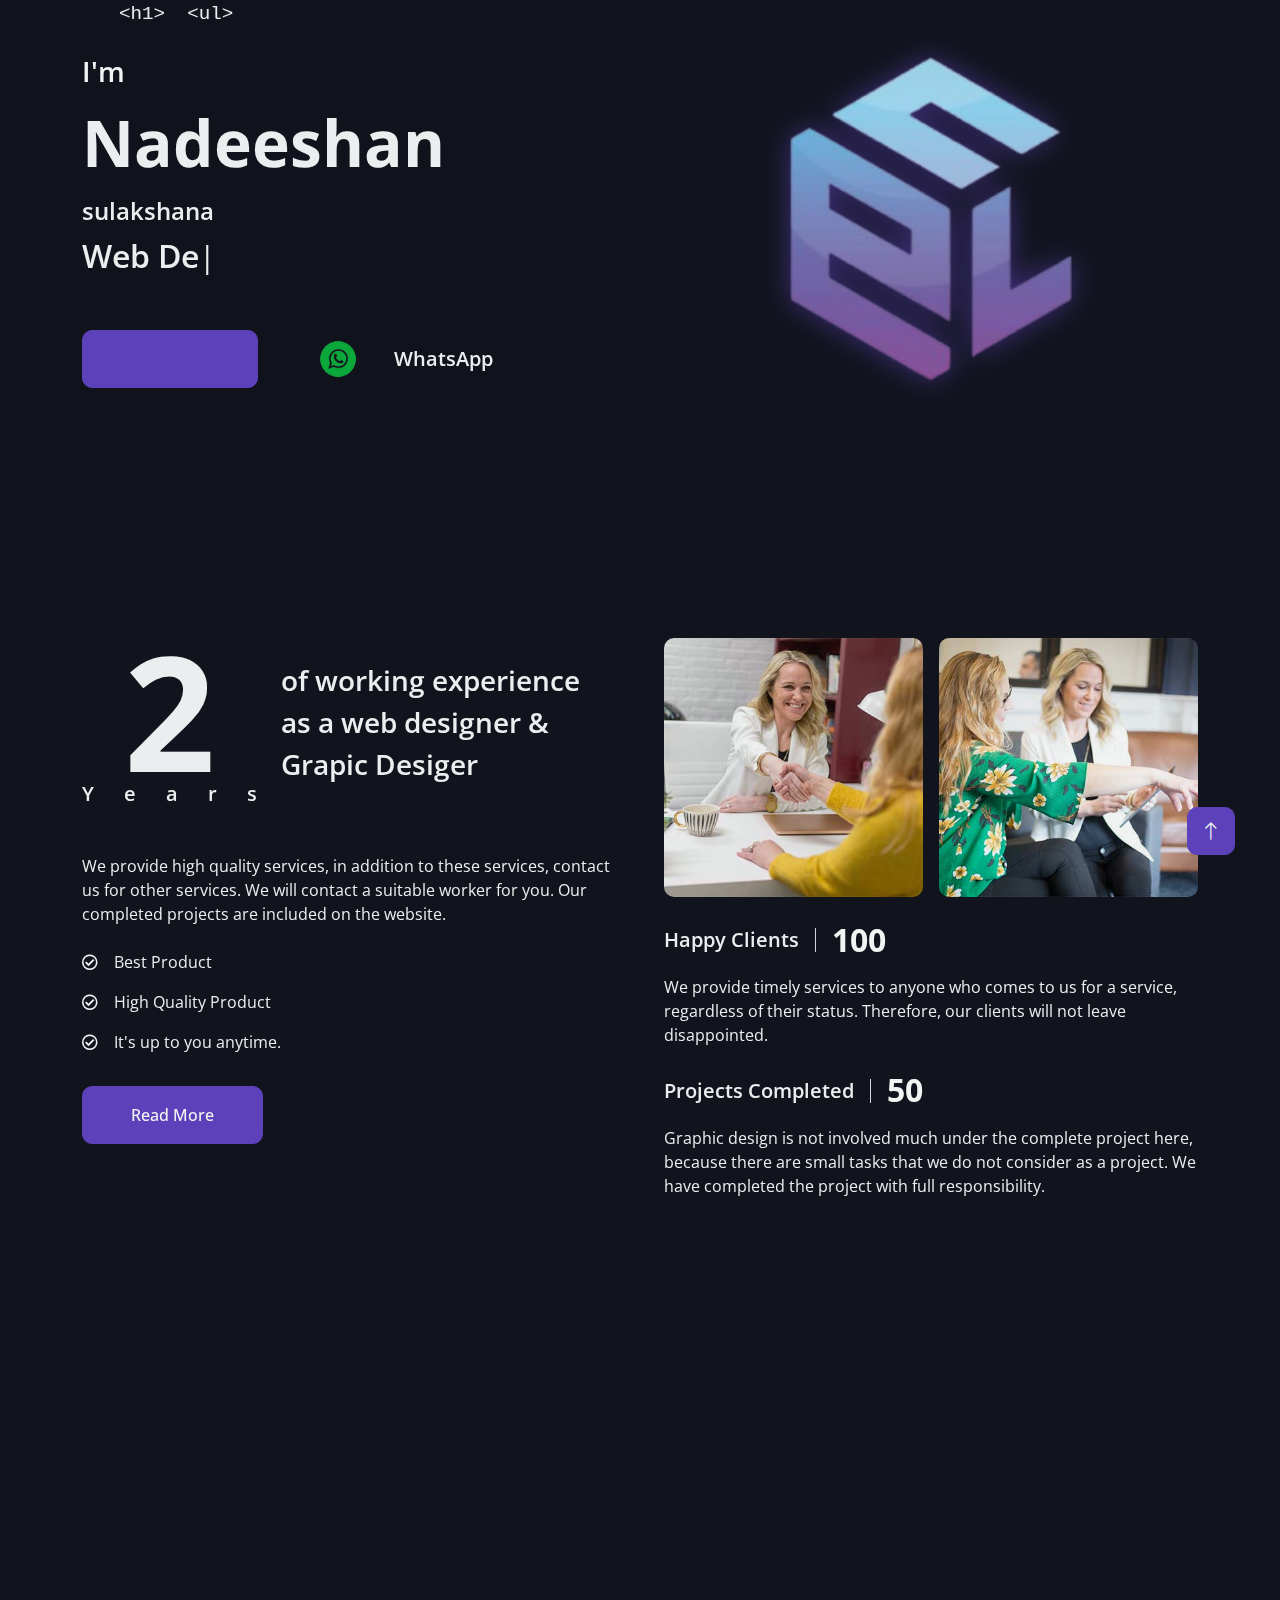
<file: index.html>
<!DOCTYPE html>
<html lang="en">

<head>
    <meta charset="utf-8">
    <title>evozi store</title>
    <meta content="width=device-width, initial-scale=1.0" name="viewport">
    <meta content="" name="keywords">
    <meta content="" name="description">

    <!-- Favicon -->
    <link href="img/favicon.ico" rel="icon">

    <!-- Google Web Fonts -->
    <link rel="preconnect" href="https://fonts.googleapis.com">
    <link rel="preconnect" href="https://fonts.gstatic.com" crossorigin>
    <link href="https://fonts.googleapis.com/css2?family=Open+Sans:wght@400;500;600;700;800&display=swap" rel="stylesheet"> 

    <!-- Icon Font Stylesheet -->
    <link href="https://cdnjs.cloudflare.com/ajax/libs/font-awesome/5.10.0/css/all.min.css" rel="stylesheet">
    <link href="https://cdn.jsdelivr.net/npm/bootstrap-icons@1.4.1/font/bootstrap-icons.css" rel="stylesheet">

    <!-- Libraries Stylesheet -->
    <link href="lib/animate/animate.min.css" rel="stylesheet">
    <link href="lib/lightbox/css/lightbox.min.css" rel="stylesheet">
    <link href="lib/owlcarousel/assets/owl.carousel.min.css" rel="stylesheet">

    <!-- Customized Bootstrap Stylesheet -->
    <link href="css/bootstrap.min.css" rel="stylesheet">

    <!-- Template Stylesheet -->
    <link href="css/style.css" rel="stylesheet">

    <!-- HTML Rain Effect -->
    <style>
        body {
            opacity: 0.95;
            position: relative;
            overflow-x: hidden;
        }
        
        .html-rain {
            position: fixed;
            top: 0;
            left: 0;
            width: 100%;
            height: 100%;
            pointer-events: none;
            z-index: 0;
        }
        
        .html-tag {
            position: fixed;
            font-family: monospace;
            font-size: 1.2rem;
            animation: rainFall linear infinite;
            text-shadow: 0 0 5px rgba(255, 255, 255, 0.1);
        }
        
        .html-tag:nth-child(5n+1) { color: rgba(147, 51, 234, 0.3); }  /* Purple */
        .html-tag:nth-child(5n+2) { color: rgba(59, 130, 246, 0.3); }  /* Blue */
        .html-tag:nth-child(5n+3) { color: rgba(236, 72, 153, 0.3); }  /* Pink */
        .html-tag:nth-child(5n+4) { color: rgba(34, 197, 94, 0.3); }   /* Green */
        .html-tag:nth-child(5n+5) { color: rgba(249, 115, 22, 0.3); }  /* Orange */
        
        @keyframes rainFall {
            0% {
                transform: translateY(-100%);
                opacity: 0;
            }
            50% {
                opacity: 0.4;
            }
            100% {
                transform: translateY(100vh);
                opacity: 0;
            }
        }
    </style>

    <script>
        document.addEventListener('DOMContentLoaded', function() {
            const container = document.createElement('div');
            container.className = 'html-rain';
            document.body.appendChild(container);
            
            const tags = ['<div>', '<span>', '<p>', '<a>', '<h1>', '<nav>', '<img>', '<ul>', '<li>'];
            
            function createTag() {
                const tag = document.createElement('div');
                tag.className = 'html-tag';
                tag.textContent = tags[Math.floor(Math.random() * tags.length)];
                tag.style.left = Math.random() * 100 + 'vw';
                tag.style.animationDuration = (Math.random() * 3 + 2) + 's';
                container.appendChild(tag);
                
                setTimeout(() => {
                    tag.remove();
                }, 5000);
            }
            
            setInterval(createTag, 300);
        });
    </script>
</head>

<body data-bs-spy="scroll" data-bs-target=".navbar" data-bs-offset="51" class="bg-dark text-light">
    <!-- Spinner Start -->
    <div id="spinner" class="show bg-white position-fixed translate-middle w-100 vh-100 top-50 start-50 d-flex align-items-center justify-content-center">
        <div class="spinner-border text-primary" style="width: 3rem; height: 3rem;" role="status">
            <span class="sr-only">Loading...</span>
        </div>
    </div>
    <!-- Spinner End -->


        <!-- Navbar Start -->
        <nav class="navbar navbar-expand-lg bg-dark navbar-dark fixed-top shadow py-3 px-4">
            <a href="index.html" class="navbar-brand">
                <img src="img/logo.png" alt="evozi store" class="navbar-logo">
            </a>
            <button type="button" class="navbar-toggler" data-bs-toggle="collapse" data-bs-target="#navbarCollapse">
                <span class="navbar-toggler-icon"></span>
            </button>
            <div class="collapse navbar-collapse" id="navbarCollapse">
                <div class="navbar-nav ms-auto">
                    <a href="#home" class="nav-item nav-link active">Home</a>
                    <a href="#about" class="nav-item nav-link">About</a>
                    <a href="#skill" class="nav-item nav-link">Skills</a>
                    <a href="#service" class="nav-item nav-link">Services</a>
                    <a href="#project" class="nav-item nav-link">Samples</a>
                    
                    <a href="#testimonial" class="nav-item nav-link">Testimonial</a>
                    <a href="#contact" class="btn btn-primary ms-3 px-4 py-2 d-flex align-items-center" style="height: 35px; margin-top: 2px;">Contact</a>
                </div>
                </div>
            </div>
        </nav>
        <!-- Navbar End -->
    <!-- Navbar End -->


    <!-- Header Start -->
    <div class="container-fluid bg-dark my-6 mt-0" id="home">
        <div class="container">
            <div class="row g-5 align-items-center">
                <div class="col-lg-6 py-6 pb-0 pt-lg-0">
                    <h3 class="text-primary mb-3">I'm</h3>
                    <h1 class="display-3 mb-3">Nadeeshan </h1><h4>sulakshana</h4>
                    <h2 class="typed-text-output d-inline"></h2>
                    <div class="typed-text d-none">Web Designer, Grapic Designer, Video Editor, UI Designer </div>
                    <div class="d-flex align-items-center pt-5">
                        <a href="" class="btn btn-primary py-3 px-4 me-5">
                            <span class="digit">0</span>
                            <span class="digit">7</span>
                            <span class="digit">1</span>
                            <span class="digit">8</span>
                            <span class="digit">7</span>
                            <span class="digit">7</span>
                            <span class="digit">4</span>
                            <span class="digit">0</span>
                            <span class="digit">2</span>
                            <span class="digit">5</span>
                        </a>
                        
                        <style>
                        .digit {
                            display: inline-block;
                            opacity: 0;
                            transform: translateY(-20px);
                            animation: digitFall 2s forwards infinite;
                        }
                        
                        @keyframes digitFall {
                            0% {
                                opacity: 0;
                                transform: translateY(-20px);
                            }
                            20% {
                                opacity: 1;
                                transform: translateY(0);
                            }
                            80% {
                                opacity: 1;
                                transform: translateY(0);
                            }
                            100% {
                                opacity: 0;
                                transform: translateY(20px);
                            }
                        }
                        
                        .digit:nth-child(1) { animation-delay: 0.1s; }
                        .digit:nth-child(2) { animation-delay: 0.2s; }
                        .digit:nth-child(3) { animation-delay: 0.3s; }
                        .digit:nth-child(4) { animation-delay: 0.4s; }
                        .digit:nth-child(5) { animation-delay: 0.5s; }
                        .digit:nth-child(6) { animation-delay: 0.6s; }
                        .digit:nth-child(7) { animation-delay: 0.7s; }
                        .digit:nth-child(8) { animation-delay: 0.8s; }
                        .digit:nth-child(9) { animation-delay: 0.9s; }
                        .digit:nth-child(10) { animation-delay: 1s; }
                        </style>
                        <a href="https://wa.me/94718774025" class="whatsapp-link" target="_blank">
                            <img src="img/whatsapp-icon.png" alt="WhatsApp" class="whatsapp-icon">
                        </a>
                        <h5 class="ms-4 mb-0 d-none d-sm-block">WhatsApp</h5>
                    </div>
                </div>
                <div class="col-lg-6 d-flex justify-content-center">
                    <img class="img-fluid animated-logo" src="img/logo.png" alt="logo">
                </div>
            </div>
        </div>
    </div>
    <!-- Header End -->


    <!-- Video Modal Start -->
    <div class="modal modal-video fade" id="videoModal" tabindex="-1" aria-labelledby="exampleModalLabel" aria-hidden="true">
        <div class="modal-dialog">
            <div class="modal-content rounded-0">
                <div class="modal-header">
                    <h3 class="modal-title" id="exampleModalLabel">Youtube Video</h3>
                    <button type="button" class="btn-close" data-bs-dismiss="modal" aria-label="Close"></button>
                </div>
                <div class="modal-body">
                    <!-- 16:9 aspect ratio -->
                    <div class="ratio ratio-16x9">
                        <iframe class="embed-responsive-item" src="" id="video" allowfullscreen allowscriptaccess="always"
                            allow="autoplay"></iframe>
                    </div>
                </div>
            </div>
        </div>
    </div>
    <!-- Video Modal End -->


    <!-- About Start -->
    <div class="container-xxl py-6" id="about">
        <div class="container">
            <div class="row g-5">
                <div class="col-lg-6 wow fadeInUp" data-wow-delay="0.1s">
                    <div class="d-flex align-items-center mb-5">
                        <div class="years flex-shrink-0 text-center me-4">
                            <h1 class="display-1 mb-0">2</h1>
                            <h5 class="mb-0">Years</h5>
                        </div>
                        <h3 class="lh-base mb-0">of working experience as a web designer & Grapic Desiger</h3>
                    </div>
                    <p class="mb-4">We provide high quality services, in addition to these services, contact us for other services. We will contact a suitable worker for you. Our completed projects are included on the website.</p>
                    <p class="mb-3"><i class="far fa-check-circle text-primary me-3"></i>Best Product</p>
                    <p class="mb-3"><i class="far fa-check-circle text-primary me-3"></i>High Quality Product</p>
                    <p class="mb-3"><i class="far fa-check-circle text-primary me-3"></i>It's up to you anytime.</p>
                    <a class="btn btn-primary py-3 px-5 mt-3" href="">Read More</a>
                </div>
                <div class="col-lg-6 wow fadeInUp" data-wow-delay="0.5s">
                    <div class="row g-3 mb-4">
                        <div class="col-sm-6">
                            <img class="img-fluid rounded" src="img/about-1.jpg" alt="">
                        </div>
                        <div class="col-sm-6">
                            <img class="img-fluid rounded" src="img/about-2.jpg" alt="">
                        </div>
                    </div>
                    <div class="d-flex align-items-center mb-3">
                        <h5 class="border-end pe-3 me-3 mb-0">Happy Clients</h5>
                        <h2 class="text-primary fw-bold mb-0" data-toggle="counter-up">100</h2>
                    </div>
                    <p class="mb-4">We provide timely services to anyone who comes to us for a service, regardless of their status. Therefore, our clients will not leave disappointed.</p>
                    <div class="d-flex align-items-center mb-3">
                        <h5 class="border-end pe-3 me-3 mb-0">Projects Completed</h5>
                        <h2 class="text-primary fw-bold mb-0" data-toggle="counter-up">50</h2>
                    </div>
                    <p class="mb-0">Graphic design is not involved much under the complete project here, because there are small tasks that we do not consider as a project. We have completed the project with full responsibility.</p>
                </div>
            </div>
        </div>
    </div>
    <!-- About End -->


    <!-- Expertise Start -->
    <div class="container-xxl py-6 pb-5" id="skill">
        <div class="container">
            <div class="row g-5">
                <div class="col-lg-6 wow fadeInUp" data-wow-delay="0.1s">
                    <h1 class="display-5 mb-5">Skills & Experience</h1>
                    <p class="mb-4">It should be noted here that we will do the work that we do not do through other parties. However, you can trust us.</p>
                    <h3 class="mb-4">My Skills</h3>
                    <div class="row align-items-center">
                        <div class="col-md-6">
                            <div class="skill mb-4">
                                <div class="d-flex justify-content-between">
                                    <h6 class="font-weight-bold">Web design</h6>
                                    <h6 class="font-weight-bold">95%</h6>
                                </div>
                                <div class="progress">
                                    <div class="progress-bar bg-primary" role="progressbar" aria-valuenow="95" aria-valuemin="0" aria-valuemax="100"></div>
                                </div>
                            </div>
                            <div class="skill mb-4">
                                <div class="d-flex justify-content-between">
                                    <h6 class="font-weight-bold">Grapic design</h6>
                                    <h6 class="font-weight-bold">85%</h6>
                                </div>
                                <div class="progress">
                                    <div class="progress-bar bg-warning" role="progressbar" aria-valuenow="85" aria-valuemin="0" aria-valuemax="100"></div>
                                </div>
                            </div>
                            <div class="skill mb-4">
                                <div class="d-flex justify-content-between">
                                    <h6 class="font-weight-bold">UI Design</h6>
                                    <h6 class="font-weight-bold">90%</h6>
                                </div>
                                <div class="progress">
                                    <div class="progress-bar bg-danger" role="progressbar" aria-valuenow="90" aria-valuemin="0" aria-valuemax="100"></div>
                                </div>
                            </div>
                        </div>
                        <div class="col-md-6">
                            <div class="skill mb-4">
                                <div class="d-flex justify-content-between">
                                    <h6 class="font-weight-bold">Video Editing</h6>
                                    <h6 class="font-weight-bold">90%</h6>
                                </div>
                                <div class="progress">
                                    <div class="progress-bar bg-danger" role="progressbar" aria-valuenow="90" aria-valuemin="0" aria-valuemax="100"></div>
                                </div>
                            </div>
                            <div class="skill mb-4">
                                <div class="d-flex justify-content-between">
                                    <h6 class="font-weight-bold">Logo design</h6>
                                    <h6 class="font-weight-bold">95%</h6>
                                </div>
                                <div class="progress">
                                    <div class="progress-bar bg-dark" role="progressbar" aria-valuenow="95" aria-valuemin="0" aria-valuemax="100"></div>
                                </div>
                            </div>
                            <div class="skill mb-4">
                                <div class="d-flex justify-content-between">
                                    <h6 class="font-weight-bold">Treding</h6>
                                    <h6 class="font-weight-bold">70%</h6>
                                </div>
                                <div class="progress">
                                    <div class="progress-bar bg-info" role="progressbar" aria-valuenow="85" aria-valuemin="0" aria-valuemax="100"></div>
                                </div>
                            </div>
                        </div>
                    </div>
                </div>
                


    <!-- Service Start -->
    <div class="container-fluid bg-light my-5 py-6" id="service">
        <div class="container">
            <div class="row g-5 mb-5 wow fadeInUp" data-wow-delay="0.1s">
                <div class="col-lg-6">
                    <h1 class="display-5 mb-0">My Services</h1>
                </div>
                <div class="col-lg-6 text-lg-end">
                    <a class="btn btn-primary py-3 px-5" href="">Hire Me</a>
                </div>
            </div>
            <div class="row g-4">
                <div class="col-lg-6 wow fadeInUp" data-wow-delay="0.1s">
                    <div class="service-item d-flex flex-column flex-sm-row bg-white rounded h-100 p-4 p-lg-5">
                        <div class="bg-icon flex-shrink-0 mb-3">
                            <i class="fa fa-crop-alt fa-2x text-dark"></i>
                        </div>
                        <div class="ms-sm-4">
                            <h4 class="mb-3">Video & Animations</h4>
                            <h6 class="mb-3">Start from <span class="text-primary">$7</span></h6>
                            <span>
                                <ul class="list-unstyled">
                                    <li><i class="far fa-check-circle text-primary me-2"></i>Social Ads</li>
                                    <li><i class="far fa-check-circle text-primary me-2"></i>Youtube video</li>
                                    <li><i class="far fa-check-circle text-primary me-2"></i>2D/3D Animations</li>
                                    <li><i class="far fa-check-circle text-primary me-2"></i>Short video</li>
                                </ul>
                            </span>
                        </div>
                    </div>
                </div>
                <div class="col-lg-6 wow fadeInUp" data-wow-delay="0.3s">
                    <div class="service-item d-flex flex-column flex-sm-row bg-white rounded h-100 p-4 p-lg-5">
                        <div class="bg-icon flex-shrink-0 mb-3">
                            <i class="fa fa-code-branch fa-2x text-dark"></i>
                        </div>
                        <div class="ms-sm-4">
                            <h4 class="mb-3">Graphic Design</h4>
                            <h6 class="mb-3">Start from <span class="text-primary">$4.5</span></h6>
                            <span>
                                <ul class="list-unstyled">
                                    <li><i class="far fa-check-circle text-primary me-2"></i>Logo Design</li>
                                    <li><i class="far fa-check-circle text-primary me-2"></i>Wedding Creations</li>
                                    <li><i class="far fa-check-circle text-primary me-2"></i>Banner Design</li>
                                    <li><i class="far fa-check-circle text-primary me-2"></i>Social post</li>
                                </ul>
                            </span>
                        </div>
                    </div>
                </div>
                <div class="col-lg-6 wow fadeInUp" data-wow-delay="0.1s">
                    <div class="service-item d-flex flex-column flex-sm-row bg-white rounded h-100 p-4 p-lg-5">
                        <div class="bg-icon flex-shrink-0 mb-3">
                            <i class="fa fa-code fa-2x text-dark"></i>
                        </div>
                        <div class="ms-sm-4">
                            <h4 class="mb-3">Web Design</h4>
                            <h6 class="mb-3">Start from <span class="text-primary">$60</span></h6>
                            <span>
                                <ul class="list-unstyled">
                                    <li><i class="far fa-check-circle text-primary me-2"></i>E-Commerce & Shop</li>
                                    <li><i class="far fa-check-circle text-primary me-2"></i>Hotel and Touring</li>
                                    <li><i class="far fa-check-circle text-primary me-2"></i>Education (lms)</li>
                                    <li><i class="far fa-check-circle text-primary me-2"></i>Personal & Business</li>
                                </ul>
                            </span>
                        </div>
                    </div>
                </div>
                <div class="col-lg-6 wow fadeInUp" data-wow-delay="0.3s">
                    <div class="service-item d-flex flex-column flex-sm-row bg-white rounded h-100 p-4 p-lg-5">
                        <div class="bg-icon flex-shrink-0 mb-3">
                            <i class="fa fa-laptop-code fa-2x text-dark"></i>
                        </div>
                        <div class="ms-sm-4">
                            <h4 class="mb-3">UI/UX Design</h4>
                            <h6 class="mb-3">Start from <span class="text-primary">$25</span></h6>
                            <span>
                                <ul class="list-unstyled">
                                    <li><i class="far fa-check-circle text-primary me-2"></i>Website</li>
                                    <li><i class="far fa-check-circle text-primary me-2"></i>Web Application</li>
                                    <li><i class="far fa-check-circle text-primary me-2"></i>Mobile APP</li>
                                    
                                </ul>
                            </span>
                        </div>
                    </div>
                </div>
            </div>
        </div>
    </div>
    <!-- Service End -->


    <!-- Projects Start -->
    <div class="container-xxl py-6 pt-5" id="project">
        <div class="container">
            <div class="row g-5 mb-5 align-items-center wow fadeInUp" data-wow-delay="0.1s">
                <div class="col-lg-6">
                    <h1 class="display-5 mb-0">Complete Samples</h1>
                </div>
                <div>
                    <div class="col-lg-6 text-lg-end">
                        <div class="row g-4">
                            <div class="col-12 col-md-6">
                                <a href="https://www.behance.net" target="_blank" class="text-decoration-none">
                                    <div class="bg-white rounded p-4 h-100">
                                        <h5 class="text-primary mb-3">UI/UX Projects</h5>
                                        <p class="text-dark mb-0">Click to see samples.</p>
                                    </div>
                                </a>
                            </div>
                            <div class="col-12 col-md-6">
                                <a href="https://www.dribbble.com" target="_blank" class="text-decoration-none">
                                    <div class="bg-white rounded p-4 h-100">
                                        <h5 class="text-primary mb-3">Graphic Design</h5>
                                        <p class="text-dark mb-0">Click to see samples.</p>
                                    </div>
                                </a>
                            </div>
                            <div class="col-12 col-md-6">
                                <a href="https://www.youtube.com" target="_blank" class="text-decoration-none">
                                    <div class="bg-white rounded p-4 h-100">
                                        <h5 class="text-primary mb-3">Video Editing</h5>
                                        <p class="text-dark mb-0">Click to see samples.</p>
                                    </div>
                                </a>
                            </div>
                            <div class="col-12 col-md-6">
                                <a href="https://github.com" target="_blank" class="text-decoration-none">
                                    <div class="bg-white rounded p-4 h-100">
                                        <h5 class="text-primary mb-3">Web Projects</h5>
                                        <p class="text-dark mb-0">Click to see samples.</p>
                                    </div>
                                </a>
                            </div>
                        </div>
                    </div>  
                </div>


    <!-- Team Start -->
    


    <!-- Testimonial Start -->
    <div class="container-fluid bg-light py-5 my-5" id="testimonial">
        <div class="container-fluid py-5">
            <h1 class="display-5 text-center mb-5 wow fadeInUp" data-wow-delay="0.1s">Testimonial</h1>
            <div class="row justify-content-center">
                <div class="col-lg-3 d-none d-lg-block">
                    <div class="testimonial-left h-100">
                        <img class="img-fluid wow fadeIn" data-wow-delay="0.1s" src="img/testimonial-1.jpg" alt="">
                        <img class="img-fluid wow fadeIn" data-wow-delay="0.3s" src="img/testimonial-2.jpg" alt="">
                        <img class="img-fluid wow fadeIn" data-wow-delay="0.5s" src="img/testimonial-3.jpg" alt="">
                    </div>
                </div>
                <div class="col-lg-6 wow fadeInUp" data-wow-delay="0.5s">
                    <div class="owl-carousel testimonial-carousel">
                        <div class="testimonial-item text-center">
                            <div class="position-relative mb-5">
                                <img class="img-fluid rounded-circle border border-secondary p-2 mx-auto" src="img/testimonial-1.jpg" alt="">
                                <div class="testimonial-icon">
                                    <i class="fa fa-quote-left text-primary"></i>
                                </div>
                            </div>
                            <p class="fs-5 fst-italic">This is the best place.</p>
                            <hr class="w-25 mx-auto">
                            <h5>rolee</h5>
                            <span>Youtuber</span>
                        </div>
                        <div class="testimonial-item text-center">
                            <div class="position-relative mb-5">
                                <img class="img-fluid rounded-circle border border-secondary p-2 mx-auto" src="img/testimonial-2.jpg" alt="">
                                <div class="testimonial-icon">
                                    <i class="fa fa-quote-left text-primary"></i>
                                </div>
                            </div>
                            <p class="fs-5 fst-italic">A great place that does exactly what it says.</p>
                            <hr class="w-25 mx-auto">
                            <h5>Ranula viradha</h5>
                            <span>branding</span>
                        </div>
                        <div class="testimonial-item text-center">
                            <div class="position-relative mb-5">
                                <img class="img-fluid rounded-circle border border-secondary p-2 mx-auto" src="img/testimonial-3.jpg" alt="">
                                <div class="testimonial-icon">
                                    <i class="fa fa-quote-left text-primary"></i>
                                </div>
                            </div>
                            <p class="fs-5 fst-italic">Thank you evozi</p>
                            <hr class="w-25 mx-auto">
                            <h5>praveen </h5>
                            <span>Youtuber</span>
                        </div>
                    </div>
                </div>
                <div class="col-lg-3 d-none d-lg-block">
                    <div class="testimonial-right h-100">
                        <img class="img-fluid wow fadeIn" data-wow-delay="0.1s" src="img/testimonial-1.jpg" alt="">
                        <img class="img-fluid wow fadeIn" data-wow-delay="0.3s" src="img/testimonial-2.jpg" alt="">
                        <img class="img-fluid wow fadeIn" data-wow-delay="0.5s" src="img/testimonial-3.jpg" alt="">
                    </div>
                </div>
            </div>
        </div>
    </div>
    <!-- Testimonial End -->


    <!-- Contact Start -->
    <div class="container-xxl pb-5" id="contact">
        <div class="container py-5">
            <div class="row g-5 mb-5 wow fadeInUp" data-wow-delay="0.1s">
                <div class="col-lg-6">
                    <h1 class="display-5 mb-0">Let's Work Together</h1>
                </div>
                <div class="col-lg-6 text-lg-end">
                    <a class="btn btn-primary py-3 px-5" href="">Say Hello</a>
                </div>
            </div>
            <div class="row g-5">
                <div class="col-lg-5 col-md-6 wow fadeInUp" data-wow-delay="0.1s">
                    <p class="mb-2">Post office:</p>
                    <h3 class="fw-bold">No.4/B'1 Pallekanda ,Omalpe Srilanka</h3>
                    <hr class="w-100">
                    <p class="mb-2">Call me:</p>
                    <h3 class="fw-bold">+94 080 7947</h3>
                    <hr class="w-100">
                    <p class="mb-2">Mail me:</p>
                    <h3 class="fw-bold">datalokka38@gmail.com</h3>
                    <hr class="w-100">
                    <p class="mb-2">Follow me:</p>
                    <div class="d-flex pt-2">
                        
                        <a class="btn btn-square btn-primary me-2" href=""><i class="fab fa-facebook-f"></i></a>
                        <a class="btn btn-square btn-primary me-2" href=""><i class="fab fa-youtube"></i></a>
                        <a class="btn btn-square btn-primary me-2" href=""><i class="fab fa-linkedin-in"></i></a>
                    </div>
                </div>
                <div class="col-lg-7 col-md-6 wow fadeInUp" data-wow-delay="0.5s">
                    <p class="mb-4">The contact form is currently inactive. Get a functional and working contact form with Ajax & PHP in a few minutes. Just copy and paste the files, add a little code and you're done. <a href="https://htmlcodex.com/contact-form">Download Now</a>.</p>
                    <form>
                        <div class="row g-3">
                            <div class="col-md-6">
                                <div class="form-floating">
                                    <input type="text" class="form-control" id="name" placeholder="Your Name">
                                    <label for="name">Your Name</label>
                                </div>
                            </div>
                            <div class="col-md-6">
                                <div class="form-floating">
                                    <input type="email" class="form-control" id="email" placeholder="Your Email">
                                    <label for="email">Your Email</label>
                                </div>
                            </div>
                            <div class="col-12">
                                <div class="form-floating">
                                    <input type="text" class="form-control" id="subject" placeholder="Subject">
                                    <label for="subject">Subject</label>
                                </div>
                            </div>
                            <div class="col-12">
                                <div class="form-floating">
                                    <textarea class="form-control" placeholder="Leave a message here" id="message" style="height: 100px"></textarea>
                                    <label for="message">Message</label>
                                </div>
                            </div>
                            <div class="col-12">
                                <button class="btn btn-primary py-3 px-5" type="submit">Send Message</button>
                            </div>
                        </div>
                    </form>
                </div>
            </div>
        </div>
    </div>
    <!-- Contact End -->


    


    <!-- Copyright Start -->
    <div class="container-fluid bg-dark text-white py-4">
            <div class="container">
                <div class="row">
                    <div class="col-md-6 text-center text-md-start mb-3 mb-md-0">
                        &copy; <a class="border-bottom text-secondary" href="#">evozi store</a>, All Right Reserved.
                    </div>
                    <div class="col-md-6 text-center text-md-end">
                        <!--/*** This template is free as long as you keep the footer author’s credit link/attribution link/backlink. If you'd like to use the template without the footer author’s credit link/attribution link/backlink, you can purchase the Credit Removal License from "https://htmlcodex.com/credit-removal". Thank you for your support. ***/-->
                        Designed By <a class="border-bottom text-secondary" href="https://htmlcodex.com">Nadeeshan sulakshana</a>
                    </div>
                </div>
            </div>
        </div>
    </div>
    <!-- Copyright End -->


    <!-- Back to Top -->
    <a href="#" class="btn btn-lg btn-primary btn-lg-square back-to-top"><i class="bi bi-arrow-up"></i></a>


    <!-- JavaScript Libraries -->
    <script src="https://code.jquery.com/jquery-3.4.1.min.js"></script>
    <script src="https://cdn.jsdelivr.net/npm/bootstrap@5.0.0/dist/js/bootstrap.bundle.min.js"></script>
    <script src="lib/wow/wow.min.js"></script>
    <script src="lib/easing/easing.min.js"></script>
    <script src="lib/waypoints/waypoints.min.js"></script>
    <script src="lib/typed/typed.min.js"></script>
    <script src="lib/counterup/counterup.min.js"></script>
    <script src="lib/owlcarousel/owl.carousel.min.js"></script>
    <script src="lib/isotope/isotope.pkgd.min.js"></script>
    <script src="lib/lightbox/js/lightbox.min.js"></script>

    <!-- Template Javascript -->
    <script src="js/main.js"></script>

    <!-- Add or update these styles -->
    <style>
        .bg-white {
            background-color: #212529 !important;
        }
        .bg-light {
            background-color: #2c3034 !important;
        }
        .text-dark {
            color: #f8f9fa !important;
        }
        /* Add these new style rules for header text */
        .display-3, .typed-text-output, h4 {
            color: #f8f9fa !important;
        }
        
        /* Fix for header links hover state */
        .nav-link:hover {
            color: #0d6efd !important;
        }
        
        /* Ensure all text in dark sections is visible */
        .bg-dark * {
            color: #f8f9fa !important;
        }
        
        /* Keep primary color elements as they are */
        .text-primary, .btn-primary, .bg-primary {
            color: #ffffff !important;
        }
    </style>

<!-- Add this style section at the end of your file or update existing styles -->
<style>
.navbar-logo {
    height: 40px;
    width: auto;
    filter: drop-shadow(0 0 8px rgba(98, 68, 197, 0.4));
    transition: all 0.3s ease;
}

.navbar-logo:hover {
    filter: drop-shadow(0 0 12px rgba(98, 68, 197, 0.6));
    transform: scale(1.05);
}
</style>

<!-- Add this style section at the end of your file, before </body> -->
<style>
.animated-logo {
    max-width: 80%;
    filter: drop-shadow(0 0 15px rgba(98, 68, 197, 0.6));
    animation: 
        float 3s ease-in-out infinite,
        glow 2s ease-in-out infinite alternate,
        pulse 4s ease-in-out infinite;
}

@keyframes float {
    0% {
        transform: translateY(0px);
    }
    50% {
        transform: translateY(-20px);
    }
    100% {
        transform: translateY(0px);
    }
}

@keyframes glow {
    0% {
        filter: drop-shadow(0 0 15px rgba(98, 68, 197, 0.6))
               drop-shadow(0 0 30px rgba(98, 68, 197, 0.4));
    }
    100% {
        filter: drop-shadow(0 0 25px rgba(98, 68, 197, 0.8))
               drop-shadow(0 0 50px rgba(98, 68, 197, 0.6))
               drop-shadow(0 0 75px rgba(98, 68, 197, 0.4));
    }
}

@keyframes pulse {
    0%, 100% {
        opacity: 1;
        transform: scale(1) translateY(0);
    }
    50% {
        opacity: 0.8;
        transform: scale(1.05) translateY(-10px);
    }
}

/* Add shine effect */
.animated-logo::after {
    content: '';
    position: absolute;
    top: -50%;
    left: -50%;
    width: 200%;
    height: 200%;
    background: linear-gradient(
        45deg,
        transparent 0%,
        rgba(255, 255, 255, 0.1) 45%,
        rgba(255, 255, 255, 0.5) 50%,
        rgba(255, 255, 255, 0.1) 55%,
        transparent 100%
    );
    transform: rotate(45deg);
    animation: shine 3s infinite;
}

@keyframes shine {
    0% {
        left: -50%;
        top: -50%;
    }
    100% {
        left: 150%;
        top: 150%;
    }
}
</style>

<!-- Add this style section or update existing styles -->
<style>
.whatsapp-link {
    display: inline-block;
    position: relative;
}

.whatsapp-icon {
    width: 64px;  /* Increased from 48px */
    height: 64px; /* Increased from 48px */
    opacity: 0.9;
    transition: all 0.3s ease;
    animation: fadeIn 1s ease-in;
}

.whatsapp-icon:hover {
    opacity: 1;
    transform: scale(1.1);
}

@keyframes fadeIn {
    from { opacity: 0; }
    to { opacity: 0.9; }
}
</style>

<!-- Add this style section or update existing styles -->
<style>
.btn-whatsapp {
    position: relative;
    display: block;
    box-sizing: content-box;
    width: 16px;
    height: 26px;
    border-radius: 100%;
    border: none;
    outline: none !important;
    padding: 18px 20px 20px 28px;
    background: var(--primary);
    color: white;
    text-decoration: none;
}

.btn-whatsapp:before {
    content: "";
    position: absolute;
    z-index: 0;
    left: 50%;
    top: 50%;
    transform: translateX(-50%) translateY(-50%);
    display: block;
    width: 60px;
    height: 60px;
    background: var(--primary);
    border-radius: 100%;
    animation: pulse-border 1500ms ease-out infinite;
}

.btn-whatsapp:after {
    content: "";
    position: absolute;
    z-index: 1;
    left: 50%;
    top: 50%;
    transform: translateX(-50%) translateY(-50%);
    display: block;
    width: 60px;
    height: 60px;
    background: #FFFFFF;
    border-radius: 100%;
    transition: all 200ms;
}

.btn-whatsapp i {
    position: relative;
    z-index: 3;
    font-size: 24px;
    color: var(--primary);
}
</style>
</body>

</html>
</file>
<file: css/style.css>
/********** Template CSS **********/
:root {
    --primary: #6244C5;
    --secondary: #FFC448;
    --light: #FAFAFB;
    --dark: #12141D;
}

.back-to-top {
    position: fixed;
    display: none;
    right: 45px;
    bottom: 45px;
    z-index: 99;
}

.my-6 {
    margin-top: 6rem;
    margin-bottom: 6rem;
}

.py-6 {
    padding-top: 6rem;
    padding-bottom: 6rem;
}


/*** Spinner ***/
#spinner {
    opacity: 0;
    visibility: hidden;
    transition: opacity .5s ease-out, visibility 0s linear .5s;
    z-index: 99999;
}

#spinner.show {
    transition: opacity .5s ease-out, visibility 0s linear 0s;
    visibility: visible;
    opacity: 1;
}


/*** Button ***/
.btn {
    font-weight: 500;
    transition: .5s;
}

.btn.btn-primary,
.btn.btn-secondary {
    color: #FFFFFF;
}

.btn-square {
    width: 38px;
    height: 38px;
}

.btn-sm-square {
    width: 32px;
    height: 32px;
}

.btn-lg-square {
    width: 48px;
    height: 48px;
}

.btn-square,
.btn-sm-square,
.btn-lg-square {
    padding: 0;
    display: flex;
    align-items: center;
    justify-content: center;
    font-weight: normal;
}


/*** Navbar ***/
.navbar.fixed-top {
    display: none;
    transition: .5s;
}

.navbar .navbar-nav .nav-link {
    padding: 20px 15px;
    color: var(--dark);
    font-size: 18px;
    font-weight: 600;
    outline: none;
}

.navbar .navbar-nav .nav-link:hover,
.navbar .navbar-nav .nav-link.active {
    color: var(--primary);
}

@media (max-width: 991.98px) {
    .navbar .navbar-nav .nav-link  {
        padding: 10px 0;
    }
}


/*** Header ***/
#home {
    margin-bottom: 6rem;
    /* Removing the background image */
    background: none;
}

.typed-cursor {
    font-size: 30px;
    color: var(--dark);
}

.btn-play {
    position: relative;
    display: block;
    box-sizing: content-box;
    width: 16px;
    height: 26px;
    border-radius: 100%;
    border: none;
    outline: none !important;
    padding: 18px 20px 20px 28px;
    background: var(--primary);
}

.btn-play:before {
    content: "";
    position: absolute;
    z-index: 0;
    left: 50%;
    top: 50%;
    transform: translateX(-50%) translateY(-50%);
    display: block;
    width: 60px;
    height: 60px;
    background: var(--primary);
    border-radius: 100%;
    animation: pulse-border 1500ms ease-out infinite;
}

.btn-play:after {
    content: "";
    position: absolute;
    z-index: 1;
    left: 50%;
    top: 50%;
    transform: translateX(-50%) translateY(-50%);
    display: block;
    width: 60px;
    height: 60px;
    background: #FFFFFF;
    border-radius: 100%;
    transition: all 200ms;
}

.btn-play span {
    display: block;
    position: relative;
    z-index: 3;
    width: 0;
    height: 0;
    left: -1px;
    border-left: 16px solid var(--primary);
    border-top: 11px solid transparent;
    border-bottom: 11px solid transparent;
}

@keyframes pulse-border {
    0% {
        transform: translateX(-50%) translateY(-50%) translateZ(0) scale(1);
        opacity: 1;
    }

    100% {
        transform: translateX(-50%) translateY(-50%) translateZ(0) scale(2);
        opacity: 0;
    }
}

.modal-video .modal-dialog {
    position: relative;
    max-width: 800px;
    margin: 60px auto 0 auto;
}

.modal-video .modal-body {
    position: relative;
    padding: 0px;
}

.modal-video .close {
    position: absolute;
    width: 30px;
    height: 30px;
    right: 0px;
    top: -30px;
    z-index: 999;
    font-size: 30px;
    font-weight: normal;
    color: #FFFFFF;
    background: #000000;
    opacity: 1;
}


/*** About ***/
#about .years .display-1 {
    font-size: 10rem;
    line-height: 9rem;
}

#about .years h5 {
    letter-spacing: 30px;
    margin-right: -30px;
}


/*** Skills ***/
#skill .progress {
    height: 5px;
    border-radius: 5px;
}

#skill .progress .progress-bar {
    width: 0px;
    border-radius: 5px;
    transition: 3s;
}

#skill .nav-pills .nav-link {
    color: var(--dark);
}

#skill .nav-pills .nav-link.active {
    color: #FFFFFF;
}

#skill .tab-content hr {
    width: 30px;
}


/*** Service ***/
.service-item .bg-icon {
    width: 100px;
    height: 100px;
    display: flex;
    align-items: center;
    justify-content: center;
    background: url(../img/bg-icon.png) center center no-repeat;
    background-size: cover;
}


/*** Project Portfolio ***/
#portfolio-flters li {
    display: inline-block;
    font-weight: 500;
    color: var(--dark);
    cursor: pointer;
    transition: .5s;
    border-bottom: 2px solid transparent;
}

#portfolio-flters li:hover,
#portfolio-flters li.active {
    color: var(--primary);
    border-color: var(--primary);
}

.portfolio-img {
    position: relative;
}

.portfolio-btn {
    position: absolute;
    width: 100%;
    height: 100%;
    top: 0;
    left: 0;
    background: rgba(98, 68, 197, .9);
    display: flex;
    align-items: flex-end;
    justify-content: flex-start;
    padding: 30px;
    padding-bottom: 100px !important;
    opacity: 0;
    transition: .5s;
}

.portfolio-item:hover .portfolio-btn {
    opacity: 1;
    padding-bottom: 30px !important;
}


/*** Team ***/
.team-item img {
    transition: .5s;
}

.team-item:hover img {
    opacity: .7;
}

.team-item .team-text {
    position: absolute;
    left: 0;
    right: 60px;
    bottom: 30px;
    display: flex;
    align-items: center;
    justify-content: space-between;
    opacity: 0;
    transition: .5s;
}

.team-item:hover .team-text {
    right: 30px;
    opacity: 1;
}

.team-item .team-text div {
    transition: .5s;
}

.team-item:hover .team-text div {
    margin-left: 30px;
}


/*** Testimonial ***/
.testimonial-left,
.testimonial-right {
    position: relative;
}

.testimonial-left img,
.testimonial-right img {
    position: absolute;
    padding: 5px;
    border: 1px solid var(--secondary);
    border-radius: 70px;
}

.testimonial-left img:nth-child(1),
.testimonial-right img:nth-child(3) {
    width: 70px;
    height: 70px;
    top: 10%;
    left: 50%;
    transform: translateX(-50%);
}

.testimonial-left img:nth-child(2),
.testimonial-right img:nth-child(2) {
    width: 60px;
    height: 60px;
    top: 50%;
    left: 10%;
    transform: translateY(-50%);
}

.testimonial-left img:nth-child(3),
.testimonial-right img:nth-child(1) {
    width: 50px;
    height: 50px;
    bottom: 10%;
    right: 10%;
}

.testimonial-carousel .owl-item img {
    width: 120px;
    height: 120px;
}

.testimonial-carousel .testimonial-icon {
    position: absolute;
    width: 40px;
    height: 40px;
    left: 50%;
    bottom: -15px;
    transform: translateX(-50%);
    display: flex;
    align-items: center;
    justify-content: center;
    background: #FFFFFF;
    border: 1px solid var(--secondary);
    border-radius: 60px;
}

.testimonial-carousel .owl-dots {
    height: 40px;
    margin-top: 25px;
    display: flex;
    align-items: center;
    justify-content: center;
}

.testimonial-carousel .owl-dot {
    position: relative;
    display: inline-block;
    margin: 0 5px;
    width: 30px;
    height: 30px;
    background: #FFFFFF;
    border: 2px solid var(--secondary);
    border-radius: 30px;
    transition: .5s;
}

.testimonial-carousel .owl-dot::after {
    position: absolute;
    content: "";
    width: 16px;
    height: 16px;
    top: 5px;
    left: 5px;
    border-radius: 16px;
    background: var(--secondary);
    transition: .5s;
}

.testimonial-carousel .owl-dot.active::after {
    background: var(--primary);
}
</file>
